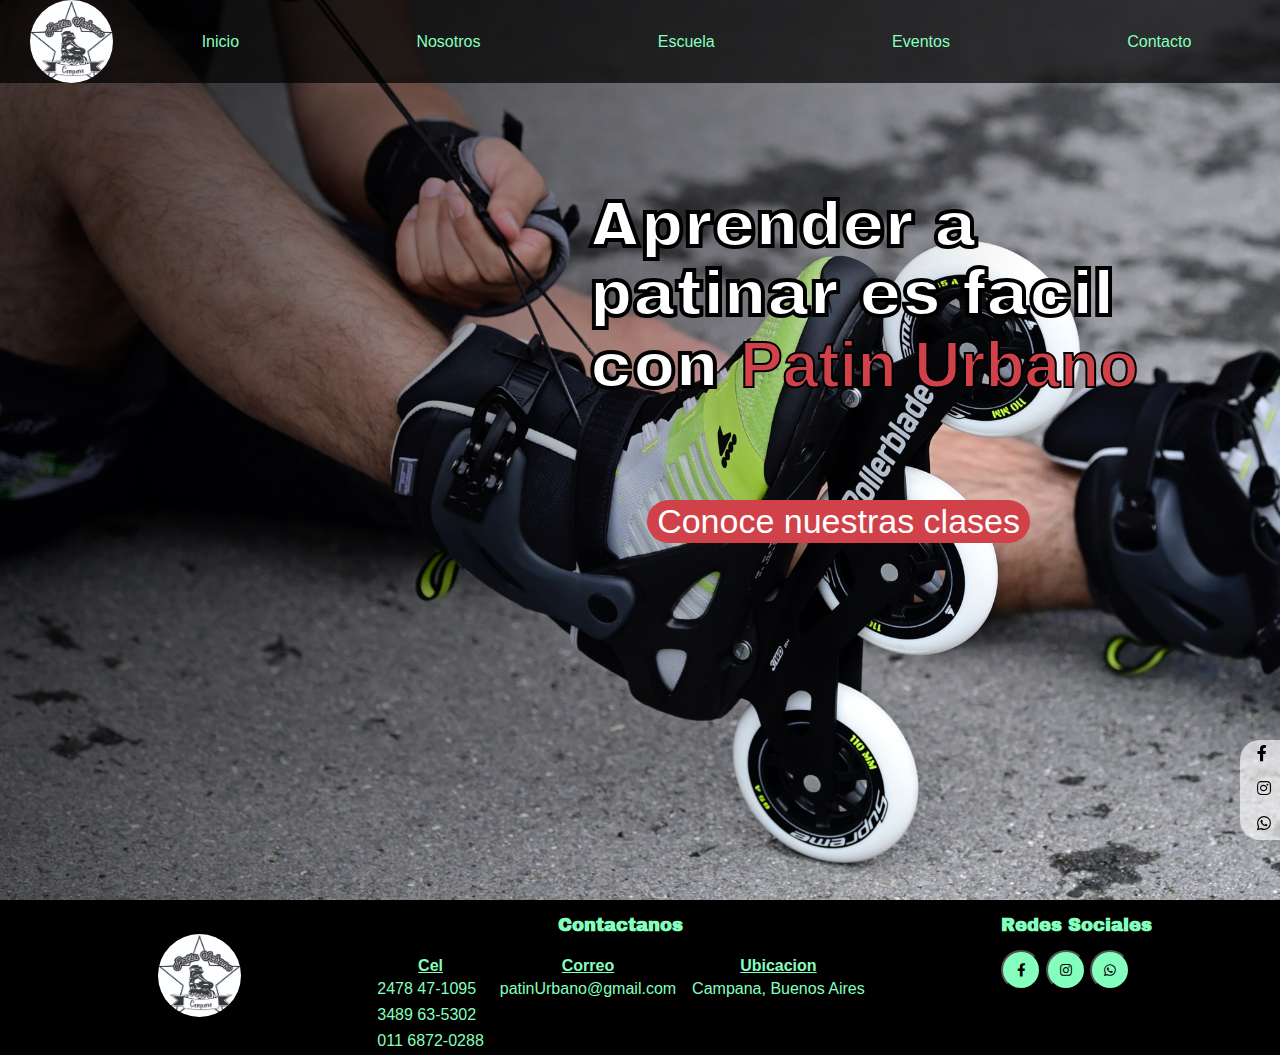
<file: index.html>
<!DOCTYPE html>
<html lang="es">

<head>
    <meta charset="UTF-8">
    <meta http-equiv="X-UA-Compatible" content="IE=edge">
    <meta name="viewport" content="width=device-width, initial-scale=1.0">
    <title>Patin Urbano</title>
    <!-- Iconos -->
    <link rel="stylesheet" href="../estilos/iconos/css/all.min.css">
    <!-- fuentes -->
    <link rel="preconnect" href="https://fonts.googleapis.com">
    <link rel="preconnect" href="https://fonts.gstatic.com" crossorigin>
    <link href="https://fonts.googleapis.com/css2?family=Archivo+Black&display=swap" rel="stylesheet">
    <!-- hoja de estilos -->
    <link rel="stylesheet" href="/estilos/estilos.css">
</head>

<body id="index">
    <div class="fondo">
        <header>
            <nav>
                <img class="logo" src="/imagenes/logoPatinUrbano.png" alt="logoPatinUrbano">
                <ul>
                    <li class="link"><a class="link" href="./index.html">Inicio</a> </li>
                    <li class="link"><a class="link"href="./html/nosotros.html">Nosotros</a> </li>
                    <li class="link"><a class="link" href="./html/escuela.html">Escuela</a> </li>
                    <li class="link"><a class="link" href="./html/eventos.html">Eventos</a> </li>
                    <li class="link"><a class="link" href="./html/contacto.html">Contacto</a> </li>
                </ul>
            </nav>
        </header>
        <!-- pantalla principal -->
        <main>
            <div class="main__contenedor">
                <h1>Aprender a patinar es facil con <span>Patin Urbano</span></h1>
                <button>Conoce nuestras clases</button>
            </div>
            <div class="redes-sociales">
                <i class="fab fa-facebook-f"></i>
                <i class="fab fa-instagram"></i>
                <i class="fab fa-whatsapp"></i>
            </div>
        </main>
    </div>

    <!-- footer -->
    <footer>
        <div class="footer__logo">
            <img src="../imagenes/logoPatinUrbano.png" alt="logoPatinUrbano" class="logo">
        </div>
        <div class="footer__contacto">
            <h3>Contactanos</h3>
            <table>
                <th>Cel</th>
                <th>Correo</th>
                <th>Ubicacion</th>
                <tr>
                    <td>2478 47-1095</td>
                    <td>patinUrbano@gmail.com</td>
                    <td>Campana, Buenos Aires</td>
                </tr>
                <tr>
                    <td>3489 63-5302</td>
                </tr>
                <tr>
                    <td>011 6872-0288</td>
                </tr>
            </table>
        </div>
        <div class="footer__redes">
            <h3>Redes Sociales</h3>
            <div>
                <button><i class="fab fa-facebook-f"></i></button>
                <button><i class="fab fa-instagram"></i></button>
                <button><i class="fab fa-whatsapp"></i></button>
            </div>
        </div>
    </footer>

</body>

</html>
</file>
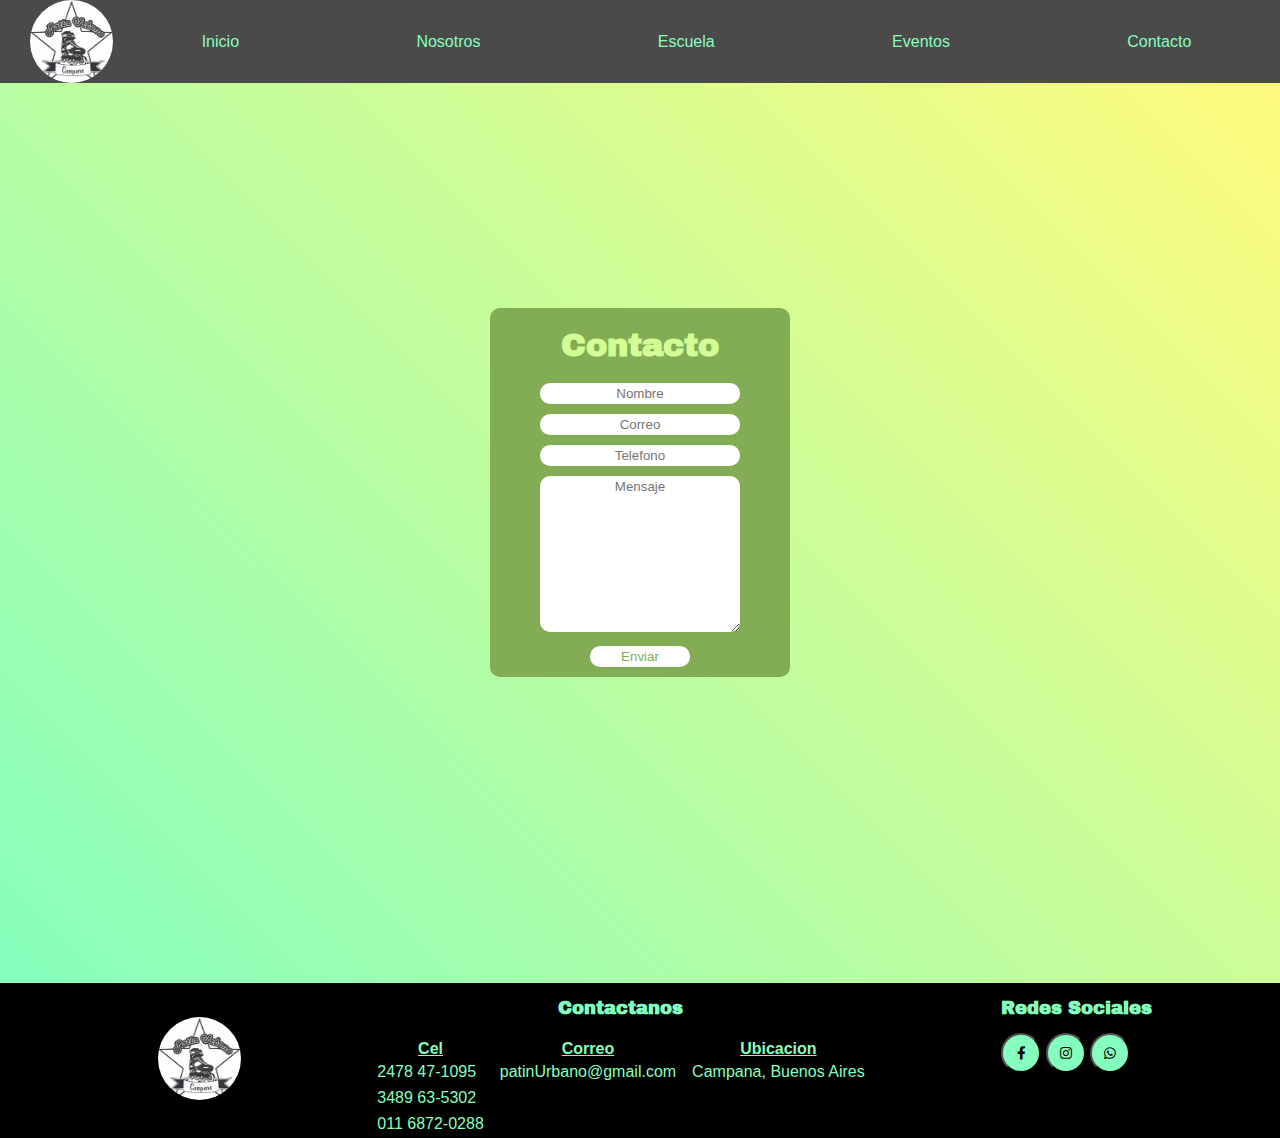
<file: html/contacto.html>
<!DOCTYPE html>
<html lang="es">
<head>
    <meta charset="UTF-8">
    <meta http-equiv="X-UA-Compatible" content="IE=edge">
    <meta name="viewport" content="width=device-width, initial-scale=1.0">
    <title>Contacto</title>
        <!-- Iconos -->
        <link rel="stylesheet" href="../estilos/iconos/css/all.min.css">
        <!-- fuentes -->
        <link rel="preconnect" href="https://fonts.googleapis.com">
        <link rel="preconnect" href="https://fonts.gstatic.com" crossorigin>
        <link href="https://fonts.googleapis.com/css2?family=Archivo+Black&display=swap" rel="stylesheet">
        <!-- hoja de estilos -->
        <link rel="stylesheet" href="/estilos/estilos.css">
</head>
<body id="contacto">
    <!-- menu navegacion -->
    <header>
        <nav>
            <img class="logo" src="/imagenes/logoPatinUrbano.png" alt="logoPatinUrbano">
            <ul>
                <li class="link"><a class="link" href="../index.html">Inicio</a> </li>
                <li class="link"><a class="link" href="./nosotros.html">Nosotros</a> </li>
                <li class="link"><a class="link" href="./escuela.html">Escuela</a> </li>
                <li class="link"><a class="link" href="./eventos.html">Eventos</a> </li>
                <li class="link"><a class="link" href="./contacto.html">Contacto</a> </li>
            </ul>
        </nav>
    </header>

    <!-- Formulario -->
    <section class="fondo">        
        <form action="">
            <h2>Contacto</h2>
            <input type="text" placeholder="Nombre">
            <input type="text" placeholder="Correo">
            <input type="text" placeholder="Telefono">
            <textarea name="Mensaje" cols="30" rows="10" placeholder="Mensaje"></textarea>
            <button type="submit">Enviar</button>
        </form>
    </section>
        
    <!-- footer -->
    <footer>
        <div class="footer__logo">
            <img src="../imagenes/logoPatinUrbano.png" alt="logoPatinUrbano" class="logo">
        </div>
        <div class="footer__contacto">
            <h3>Contactanos</h3>
            <table>
                <th>Cel</th>
                <th>Correo</th>
                <th>Ubicacion</th>
                <tr>
                    <td>2478 47-1095</td>
                    <td>patinUrbano@gmail.com</td>
                    <td>Campana, Buenos Aires</td>
                </tr>
                <tr>
                    <td>3489 63-5302</td>
                </tr>
                <tr>
                    <td>011 6872-0288</td>
                </tr>
            </table>
        </div>
        <div class="footer__redes">
            <h3>Redes Sociales</h3>
            <div>
                <button><i class="fab fa-facebook-f"></i></button>
                <button><i class="fab fa-instagram"></i></button>
                <button><i class="fab fa-whatsapp"></i></button>
            </div>
        </div>
    </footer>
</body>
</html>
</file>
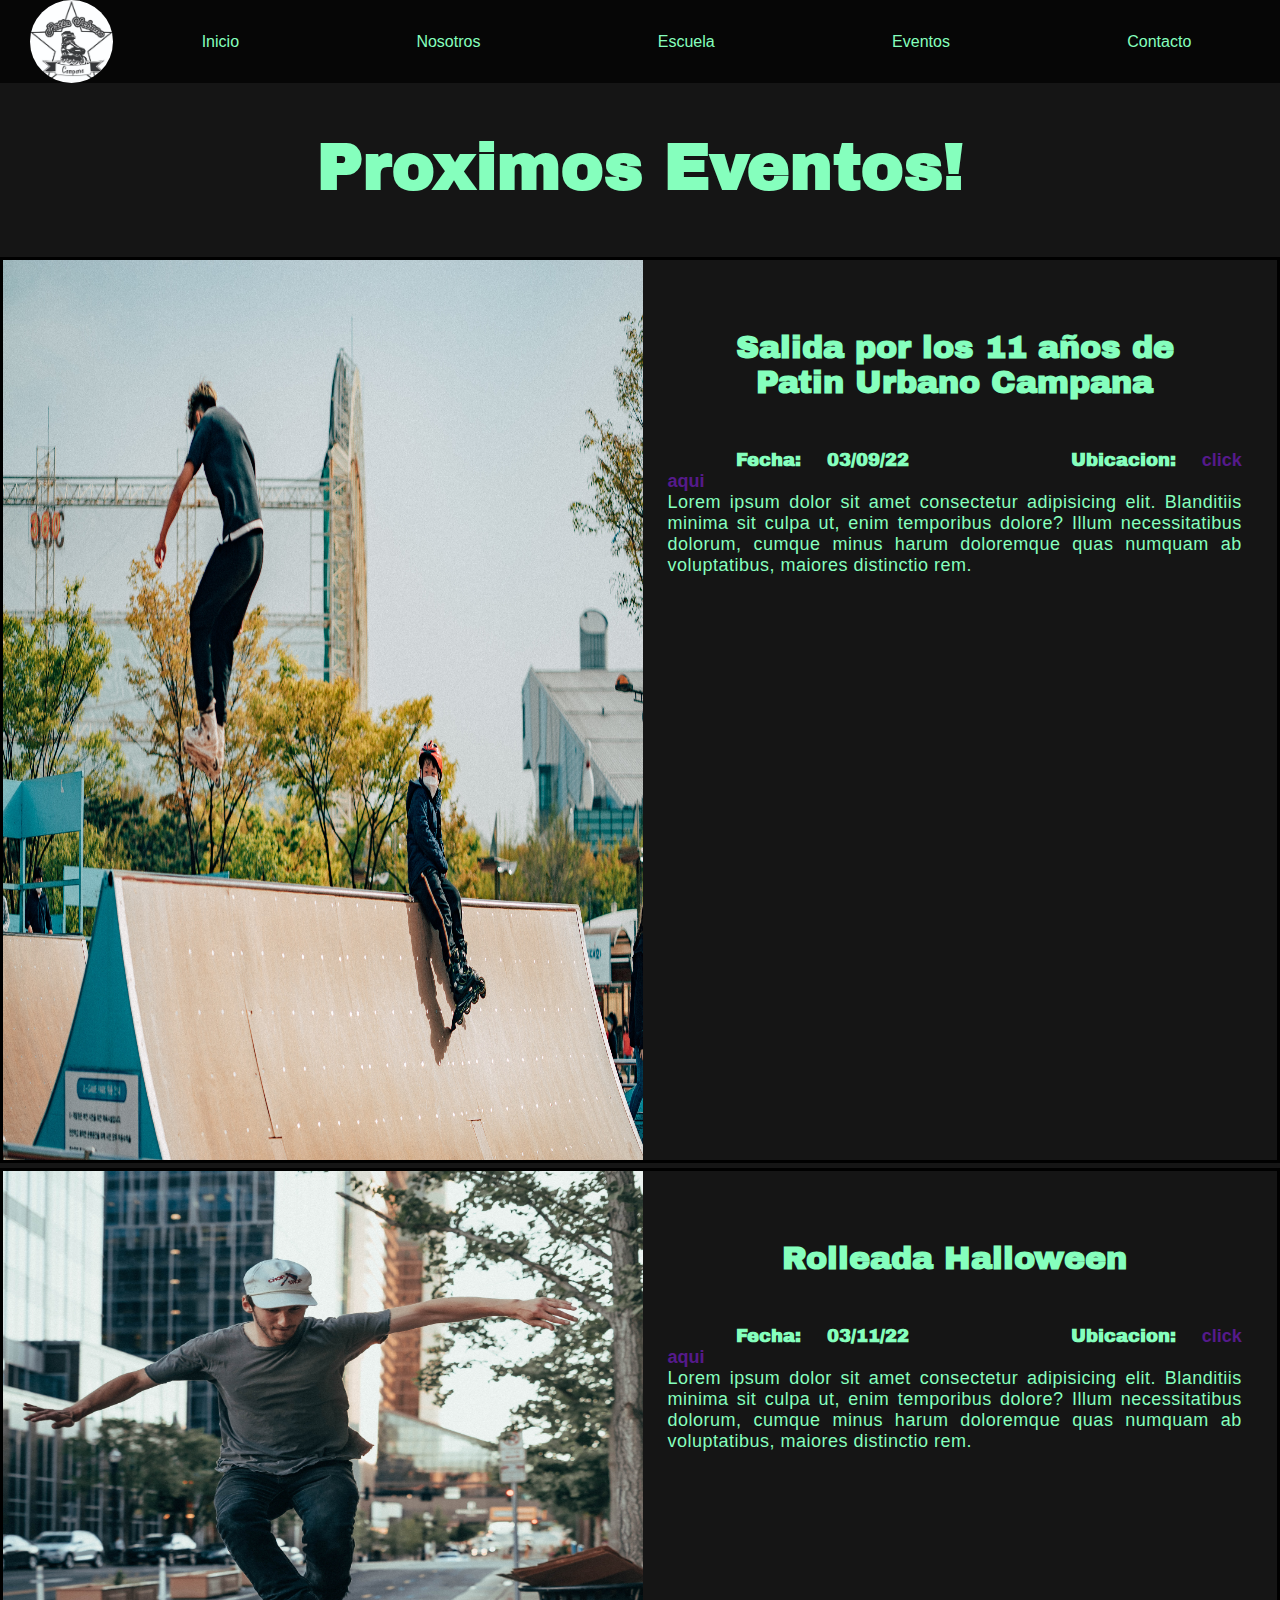
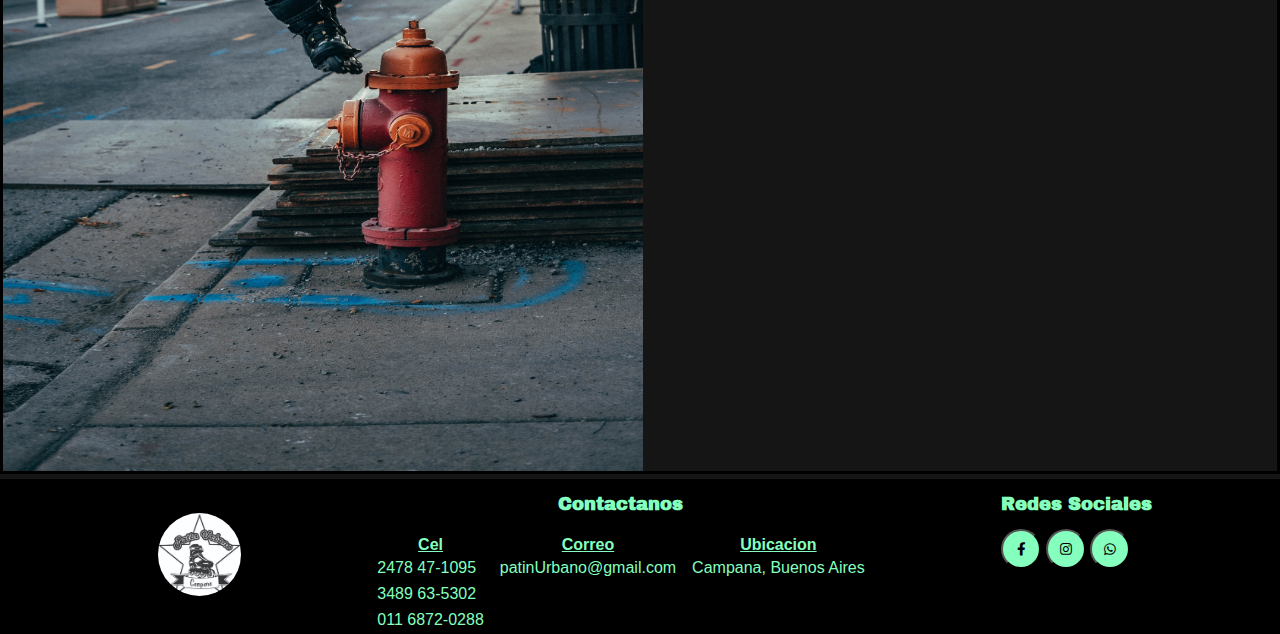
<file: html/eventos.html>
<!DOCTYPE html>
<html lang="es">
<head>
    <meta charset="UTF-8">
    <meta http-equiv="X-UA-Compatible" content="IE=edge">
    <meta name="viewport" content="width=device-width, initial-scale=1.0">
    <title>Eventos</title>
    <!-- Iconos -->
    <link rel="stylesheet" href="../estilos/iconos/css/all.min.css">
    <!-- fuentes -->
    <link rel="preconnect" href="https://fonts.googleapis.com">
    <link rel="preconnect" href="https://fonts.gstatic.com" crossorigin>
    <link href="https://fonts.googleapis.com/css2?family=Archivo+Black&display=swap" rel="stylesheet">
    <!-- hoja de estilos -->
    <link rel="stylesheet" href="/estilos/estilos.css">
</head>
<body id="eventos">
    <header>
        <nav>
            <img class="logo" src="/imagenes/logoPatinUrbano.png" alt="logoPatinUrbano">
            <ul>
                <li class="link"><a class="link" href="../index.html">Inicio</a> </li>
                <li class="link"><a class="link" href="./nosotros.html">Nosotros</a> </li>
                <li class="link"><a class="link" href="./escuela.html">Escuela</a> </li>
                <li class="link"><a class="link" href="./eventos.html">Eventos</a> </li>
                <li class="link"><a class="link" href="./contacto.html">Contacto</a> </li>
            </ul>
        </nav>
    </header>

    <!-- eventos -->
    <h1>Proximos Eventos!</h1>
    <article>
        <div class="eventos__imagen">
            <img src="../imagenes/eventos-1.jpg" alt="foto evento aniversario patin urbano">
        </div>
        <div class="eventos__texto">
            <h2>Salida por los 11 años de Patin Urbano Campana</h2>
            <h3>Fecha: 03/09/22</h3>
            <h3>Ubicacion: <a href="">click aqui</a> </h3>
            <p>Lorem ipsum dolor sit amet consectetur adipisicing elit. Blanditiis minima sit culpa ut, enim temporibus dolore? Illum necessitatibus dolorum, cumque minus harum doloremque quas numquam ab voluptatibus, maiores distinctio rem.</p>
        </div>
    </article>
    
    <article>
        <div class="eventos__imagen">
            <img src="../imagenes/eventos-2.jpg" alt="foto evento Halloween">
        </div>
        <div class="eventos__texto">
            <h2>Rolleada Halloween</h2>
            <h3>Fecha: 03/11/22</h3>
            <h3>Ubicacion: <a href="">click aqui</a> </h3>
            <p>Lorem ipsum dolor sit amet consectetur adipisicing elit. Blanditiis minima sit culpa ut, enim temporibus dolore? Illum necessitatibus dolorum, cumque minus harum doloremque quas numquam ab voluptatibus, maiores distinctio rem.</p>
        </div>
    </article>

    <!-- footer -->
    <footer>
        <div class="footer__logo">
            <img src="../imagenes/logoPatinUrbano.png" alt="logoPatinUrbano" class="logo">
        </div>
        <div class="footer__contacto">
            <h3>Contactanos</h3>
            <table>
                <th>Cel</th>
                <th>Correo</th>
                <th>Ubicacion</th>
                <tr>
                    <td>2478 47-1095</td>
                    <td>patinUrbano@gmail.com</td>
                    <td>Campana, Buenos Aires</td>
                </tr>
                <tr>
                    <td>3489 63-5302</td>
                </tr>
                <tr>
                    <td>011 6872-0288</td>
                </tr>
            </table>
        </div>
        <div class="footer__redes">
            <h3>Redes Sociales</h3>
            <div>
                <button><i class="fab fa-facebook-f"></i></button>
                <button><i class="fab fa-instagram"></i></button>
                <button><i class="fab fa-whatsapp"></i></button>
            </div>
        </div>
    </footer>
</body>
</html>
</file>
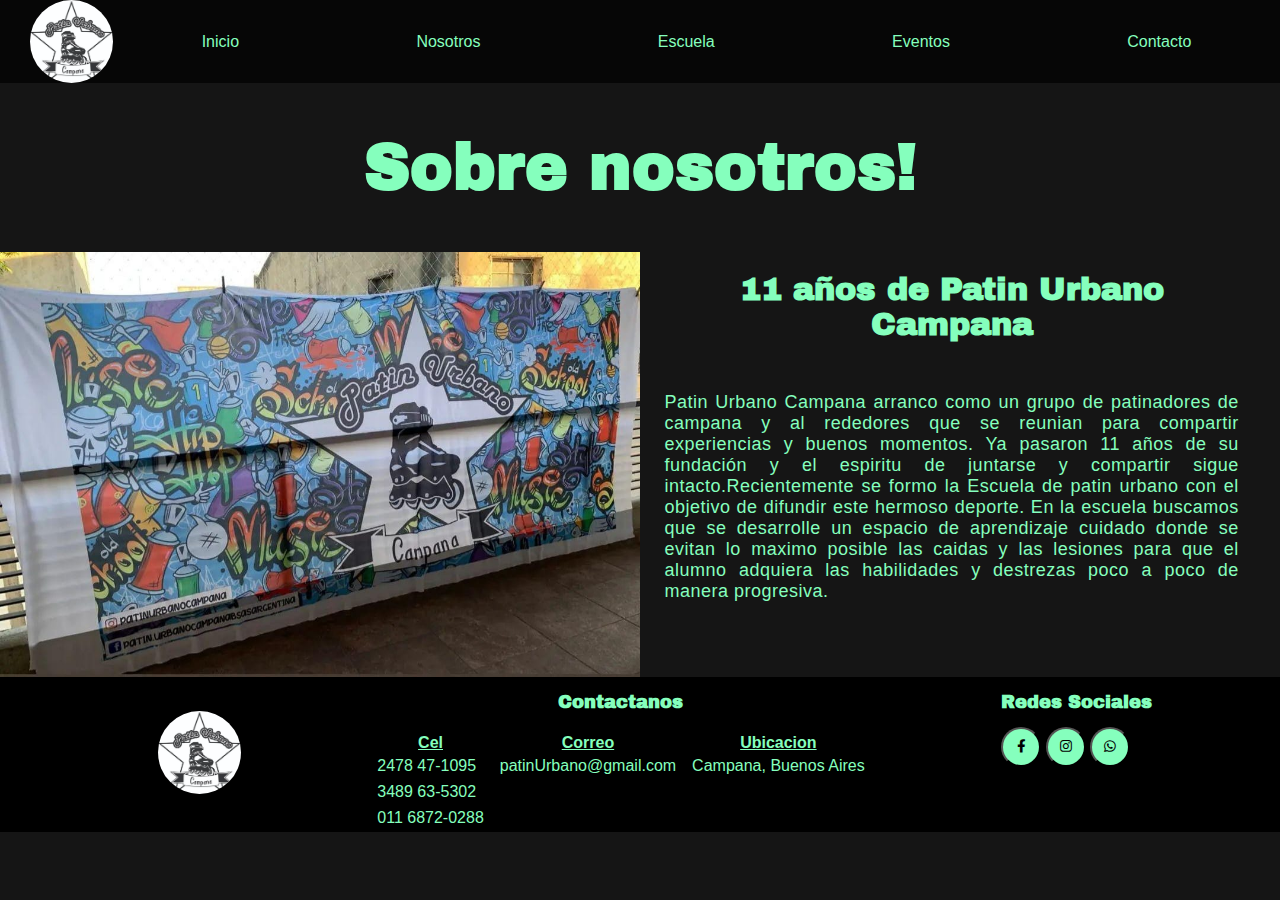
<file: html/nosotros.html>
<!DOCTYPE html>
<html lang="es">

<head>
    <meta charset="UTF-8">
    <meta http-equiv="X-UA-Compatible" content="IE=edge">
    <meta name="viewport" content="width=device-width, initial-scale=1.0">
    <title>Nosotros</title>
    <!-- Iconos -->
    <link rel="stylesheet" href="../estilos/iconos/css/all.min.css">
    <!-- fuentes -->
    <link rel="preconnect" href="https://fonts.googleapis.com">
    <link rel="preconnect" href="https://fonts.gstatic.com" crossorigin>
    <link href="https://fonts.googleapis.com/css2?family=Archivo+Black&display=swap" rel="stylesheet">
    <!-- hoja de estilos -->
    <link rel="stylesheet" href="/estilos/estilos.css">
</head>

<body id="nosotros">
    <header>
        <nav>
            <img class="logo" src="/imagenes/logoPatinUrbano.png" alt="logoPatinUrbano">
            <ul>
                <li class="link"><a class="link" href="../index.html">Inicio</a> </li>
                <li class="link"><a class="link" href="./nosotros.html">Nosotros</a> </li>
                <li class="link"><a class="link" href="./escuela.html">Escuela</a> </li>
                <li class="link"><a class="link" href="./eventos.html">Eventos</a> </li>
                <li class="link"><a class="link" href="./contacto.html">Contacto</a> </li>
            </ul>
        </nav>
    </header>
    <!-- descripcion empresa -->
    <main>
        <h1>Sobre nosotros!</h1>
        <div class="main__contenedorImagen">
            <img src="../imagenes/nosotros.jpeg" alt="bandera patin urbano">
        </div>
        <div class="main__contenedorTexto">
            <h2>11 años de Patin Urbano Campana</h2>
            <p>Patin Urbano Campana arranco como un grupo de patinadores de campana y al rededores que se reunian para compartir experiencias y buenos momentos. Ya pasaron 11 años de su fundación y el espiritu de juntarse y compartir sigue intacto.Recientemente se formo la Escuela de patin urbano con el objetivo de difundir este hermoso deporte. En la escuela buscamos que se desarrolle un espacio de aprendizaje cuidado donde se evitan lo maximo posible las caidas y las lesiones para que el alumno adquiera las habilidades y destrezas poco a poco de manera progresiva.<p>
        </div>
    </main>

    <!-- footer -->
    <footer>
        <div class="footer__logo">
            <img src="../imagenes/logoPatinUrbano.png" alt="logoPatinUrbano" class="logo">
        </div>
        <div class="footer__contacto">
            <h3>Contactanos</h3>
            <table>
                <th>Cel</th>
                <th>Correo</th>
                <th>Ubicacion</th>
                <tr>
                    <td>2478 47-1095</td>
                    <td>patinUrbano@gmail.com</td>
                    <td>Campana, Buenos Aires</td>
                </tr>
                <tr>
                    <td>3489 63-5302</td>
                </tr>
                <tr>
                    <td>011 6872-0288</td>
                </tr>
            </table>
        </div>
        <div class="footer__redes">
            <h3>Redes Sociales</h3>
            <div>
                <button><i class="fab fa-facebook-f"></i></button>
                <button><i class="fab fa-instagram"></i></button>
                <button><i class="fab fa-whatsapp"></i></button>
            </div>
        </div>
    </footer>


</body>

</html>
</file>
<file: estilos/estilos.css>
/* Normalize */
* {
    padding: 0;
    margin: 0;
    box-sizing: border-box;
    font-family: sans-serif;
}

/* Estilos generales */
#index,
#escuela,
#eventos,
#nosotros {
    background-color: #151515;
}


h1 {
    font-size: 64px;
    font-family: 'Archivo Black', sans-serif;
    color: #85FFBD;
}

h2 {
    font-size: 32px;
    font-family: 'Archivo Black', sans-serif;

    color: #85FFBD;
}

h3 {
    font-size: 18px;
    font-family: 'Archivo Black', sans-serif;

    color: #85FFBD;
}

p {
    font-family: 'Questrial', sans-serif;
    font-size: 18px;
    color: #85FFBD;
    letter-spacing: 0.5px;
}

ul li {
    list-style-type: none;
}

a {
    text-decoration: none;
}

header {
    grid-area: nav;
}

nav {
    display: flex;
    flex-direction: row;
    width: 100%;
    background-color: rgba(0, 0, 0, 71%);
}

.logo {
    height: 83px;
    width: 83px;
    border-radius: 50%;
    margin-left: 30px;
}

nav ul {
    display: flex;
    flex-direction: row;
    align-items: center;
    justify-content: space-around;
    width: 100%;
    font-size: 16px;
}

nav ul .link {
    padding: 25px;
    color: #85FFBD;
}

nav ul .link:hover {
    background-color: #85FFBD;
    color: #000;
}





/* Index */

#index .fondo {
    background-image: url(../imagenes/main-index.jpg);
    height: 100vh;
    background-size: cover;
    position: relative;
}


#index nav {
    background-color: rgba(0, 0, 0, 71%);
}

#index .main__contenedor h1 {
    font-family: 'Archivo Black', sans-serif;
    position: absolute;
    right: 0;
    top: 150px;
    max-width: 650px;
    color: white;
    -webkit-Text-stroke: 2px #000;
    font-size: 64px;
    margin: 40px;
}

#index .main__contenedor h1 span {
    color: #D0414A;
}

#index .main__contenedor button {
    position: absolute;
    top: 500px;
    right: 250px;
    font-size: 34px;
    border-radius: 25px;
    background-color: #D0414A;
    color: white;
    font-weight: 100;
    padding: 2px 10px;
    font-family: 'Questrial', sans-serif;
    border: none;
}

#index main .redes-sociales {
    height: 100px;
    width: 40px;
    background-color: rgba(255, 255, 255, 65%);
    position: fixed;
    right: 0;
    bottom: 60px;
    border-radius: 20px 0 0 20px;
}

#index main .redes-sociales i {
    display: block;
    width: 35px;
    height: 35px;
    margin: 0 12px;
    padding: 5px;
}

/* Nosotros */

#nosotros h1 {
    width: fit-content;
    margin: auto;
    padding: 50px;
}

#nosotros .main__contenedorImagen {
    display: inline-block;
}

#nosotros .main__contenedorImagen img {
    width: 50vw;
    vertical-align: top;
}

#nosotros .main__contenedorTexto {
    display: inline-block;
    width: 48vw;
    vertical-align: top;
    height: 100%;
    padding: 20px;
    text-align: justify;
}

#nosotros .main__contenedorTexto h2 {
    text-align: center;
    width: fit-content;
    margin: auto;
    margin-bottom: 50px;
}

/* Escuela */
#escuela {
    display: grid;
    grid-template:
        "nav       nav        nav    " 82px
        ".         contenido  .      " auto
        "galeria   galeria    galeria" auto
        "footer    footer     footer " 170px /
        0.1fr       1fr        0.1fr;
    align-content: space-between;
}

.contenido {
    grid-area: contenido;
}

#escuela h1,
#escuela h2 {
    width: fit-content;
    margin: auto;
    padding: 50px;
}

#escuela .section__clases {
    border: 3px solid black;
    display: flex;
    flex-direction: row;
    margin-bottom: 25px;
    background-color: #3D3D3E;    
    border-radius: 4px;
}

#escuela .section__clasesImg {
    width: 50%;
    border-radius: 4px;
}

#escuela .section__clasesImg img {
    width: 100%;
    object-fit: cover;
    border-radius: 4px;
}

#escuela .section__clasesTexto {
    height: 100%;
    width: 50%;
    padding: 20px;
    text-align: justify;
}

#escuela .section__galeria {
    grid-area: galeria;
}


.galeria__contenedorImagenes {
    display: grid;
    grid-template-columns: repeat(auto-fill, minmax(250px, 1fr));
    grid-auto-rows: minmax(200px, auto);
    gap: 20px;
    padding: 20px;
    grid-auto-flow: dense;
}

.galeria__item {
    display: flex;
    align-items: center;
    justify-content: center;

    background-color: #03afff;
    border-radius: 4px;
    transition: transform 0.3s ease-in-out;

    background-size: cover;
    background-position: center;
    background-repeat: no-repeat;
}

.galeria__item:hover{
    filter: opacity(0.9);
    transform: scale(1.04);
}

@media (min-width: 600px) {
    .ancha {
        grid-column: span 2;
    }
    
    .alta {
        grid-row: span 2;
    }
}



/* Eventos */
#eventos h1 {
    width: fit-content;
    margin: auto;
    padding: 50px;
}

#eventos .eventos__texto h2 {
    width: fit-content;
    margin: auto;
    padding: 50px;
    text-align: center;
}

#eventos .eventos__texto h3 {
    display: inline;
    padding: 0 12%;
    margin-bottom: 10px;
}

#eventos article {
    border: 3px solid black;
    margin: 5px 0;
}

#eventos .eventos__imagen {
    display: inline-block;
}

#eventos .eventos__imagen img {
    width: 50vw;
    height: 100vh;
    vertical-align: top;
}

#eventos .eventos__texto {
    display: inline-block;
    width: 48vw;
    vertical-align: top;
    padding: 20px;
    text-align: justify;
}



/* Contacto */

#contacto .fondo {
    background-color: #85FFBD;
    background-image: linear-gradient(45deg, #85FFBD 0%, #FFFB7D 100%);
    height: 100vh;
}


#contacto form {
    position: relative;
    top: 25%;
    border-radius: 10px;
    max-width: 300px;
    padding: 5px;
    background-color: #82ad55;
    margin: 0 auto;
    text-align: center;
}

#contacto form h2 {
    color: #D3FD95;
    padding: 15px 0;

}

#contacto form input {
    border-radius: 10px;
    border: none;
    padding: 3px;
    margin: 5px 0;
    text-align: center;
    width: 200px;
}

#contacto form textarea {
    border-radius: 10px;
    border: none;
    padding: 3px;
    margin: 5px 45px;
    text-align: center;
    width: 200px;
}

#contacto form button {
    border-radius: 10px;
    border: none;
    padding: 3px;
    margin: 5px 45px;
    text-align: center;
    width: 100px;
    background-color: #fff;
    color: #82ad55;
}



/* Footer */

footer {
    background-color: #000;
    color: #85FFBD;
    grid-area: footer;
    display: flex;
    justify-content: space-evenly;
    align-items: center;
    flex-direction: row;

}

footer table th {
    text-decoration: underline;
}

footer table td {
    padding: 3px 7px;
}

.footer__contacto {
    justify-self: flex-start;
}

.footer__contacto h3 {
    text-align: center;
    width: fit-content;
    margin: 15px auto;
    padding-bottom: 5px;
}

.footer__redes {
    align-self: flex-start;
}

.footer__redes h3 {
    text-align: center;
    width: fit-content;
    margin: 15px auto;
}

.footer__redes button {
    border-radius: 50%;
    background-color: #85FFBD;
    width: 40px;
    height: 40px;
}
.footer__redes button:hover {
    transform: scale(1.04);
    background-color: #3D3D3E;
    color: #85FFBD;
}

.footer__contenedorIconos{
    display: flex;
    justify-content: space-around;
}
</file>
